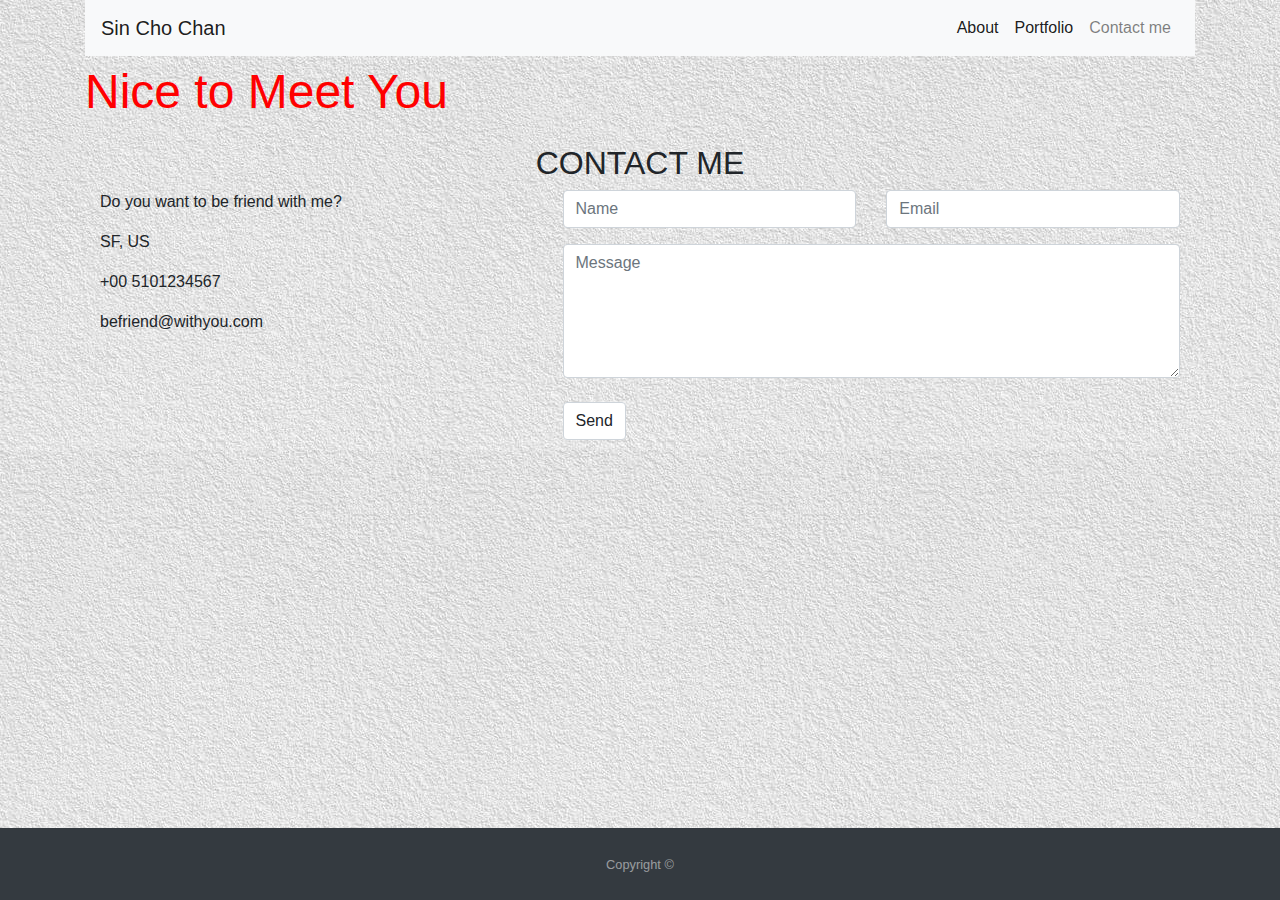
<file: revise hw2/contact.html>
<!doctype html>
<html lang="en">
  <head>
    <!-- Required meta tags -->
    <meta charset="utf-8">
    <meta name="viewport" content="width=device-width, initial-scale=1, shrink-to-fit=no">

    <!-- Bootstrap CSS -->
    <link rel="stylesheet" type="text/css" href="assets/css/styles.css">
    <link rel="stylesheet" href="https://stackpath.bootstrapcdn.com/bootstrap/4.4.1/css/bootstrap.min.css" integrity="sha384-Vkoo8x4CGsO3+Hhxv8T/Q5PaXtkKtu6ug5TOeNV6gBiFeWPGFN9MuhOf23Q9Ifjh" crossorigin="anonymous">

    
  </head>
  <body>
    <div class="container">
    
    <nav class="navbar navbar-expand-lg navbar-light bg-light">

      <a class="navbar-brand" href="./index.html">Sin Cho Chan</a>
      <button class="navbar-toggler" type="button" data-toggle="collapse" data-target="#navbarNavDropdown" aria-controls="navbarNavDropdown" aria-expanded="false" aria-label="Toggle navigation">
        <span class="navbar-toggler-icon"></span>
      </button>

    
      <div class="collapse navbar-collapse" id="navbarNavDropdown">
        <ul class="navbar-nav ml-auto">

         
          <li class="nav-item active">
            <a class="nav-link" href="./index.html">About <span class="sr-only">(current)</span></a>
          </li>

          <li class="nav-item active">
            <a class="nav-link" href="./portfolio.html">Portfolio</a>
          </li>

          <li class="nav-item">
              <a class="nav-link" href="./contact.html">Contact me</a>
          </li>
        </ul>
      </div>
    </nav>
      
      
       
      <!-- <nav class="navbar navbar-default">
          <div class="container-fluid">
            <div class="navbar-header">
              <a class="navbar-brand" href="./index.html"></a>
            </div> -->
    
      <p><font size="8" color="Red">Nice to Meet You</font></p>

      <div class="container-fluid bg-navy">
          <h2 class="text-center">CONTACT ME</h2>
          <div class="row">
            <div class="col-sm-5">
              <p>Do you want to be friend with me?</p>
              <p><span class="glyphicon glyphicon-map-marker"></span> SF, US</p>
              <p><span class="glyphicon glyphicon-phone"></span> +00 5101234567</p>
              <p><span class="glyphicon glyphicon-envelope"></span> befriend@withyou.com</p>
            </div>
            <div class="col-sm-7">
              <div class="row">
                <div class="col-sm-6 form-group">
                  <input class="form-control" id="name" name="name" placeholder="Name" type="text" required>
                </div>
                <div class="col-sm-6 form-group">
                  <input class="form-control" id="email" name="email" placeholder="Email" type="email" required>
                </div>
              </div>

              <i class="fas fa-envelope-open"></i>
              <div class="from-group"></div>
              <textarea class="form-control" id="Message" name="Message" placeholder="Message" rows="5"></textarea><br>
              <div class="row">
                <div class="col-sm-12">
                  <button class="btn btn-default" type="submit" style="border: 1px solid #ced4da; background-color: #ffffff;" >Send</button>
                </div>



              </div> 
            </div>
          </div>
        </div>
    </div>
    <!-- Optional JavaScript -->
    <!-- jQuery first, then Popper.js, then Bootstrap JS -->
    <script src="https://code.jquery.com/jquery-3.4.1.slim.min.js" integrity="sha384-J6qa4849blE2+poT4WnyKhv5vZF5SrPo0iEjwBvKU7imGFAV0wwj1yYfoRSJoZ+n" crossorigin="anonymous"></script>
    <script src="https://cdn.jsdelivr.net/npm/popper.js@1.16.0/dist/umd/popper.min.js" integrity="sha384-Q6E9RHvbIyZFJoft+2mJbHaEWldlvI9IOYy5n3zV9zzTtmI3UksdQRVvoxMfooAo" crossorigin="anonymous"></script>
    <script src="https://stackpath.bootstrapcdn.com/bootstrap/4.4.1/js/bootstrap.min.js" integrity="sha384-wfSDF2E50Y2D1uUdj0O3uMBJnjuUD4Ih7YwaYd1iqfktj0Uod8GCExl3Og8ifwB6" crossorigin="anonymous"></script>
    <footer id="sticky-footer" class="py-4 bg-dark text-white-50">
      <div class="container text-center">
        <small>Copyright &copy;</small>
      </div>
    </footer>
  </body>
</html>
</file>
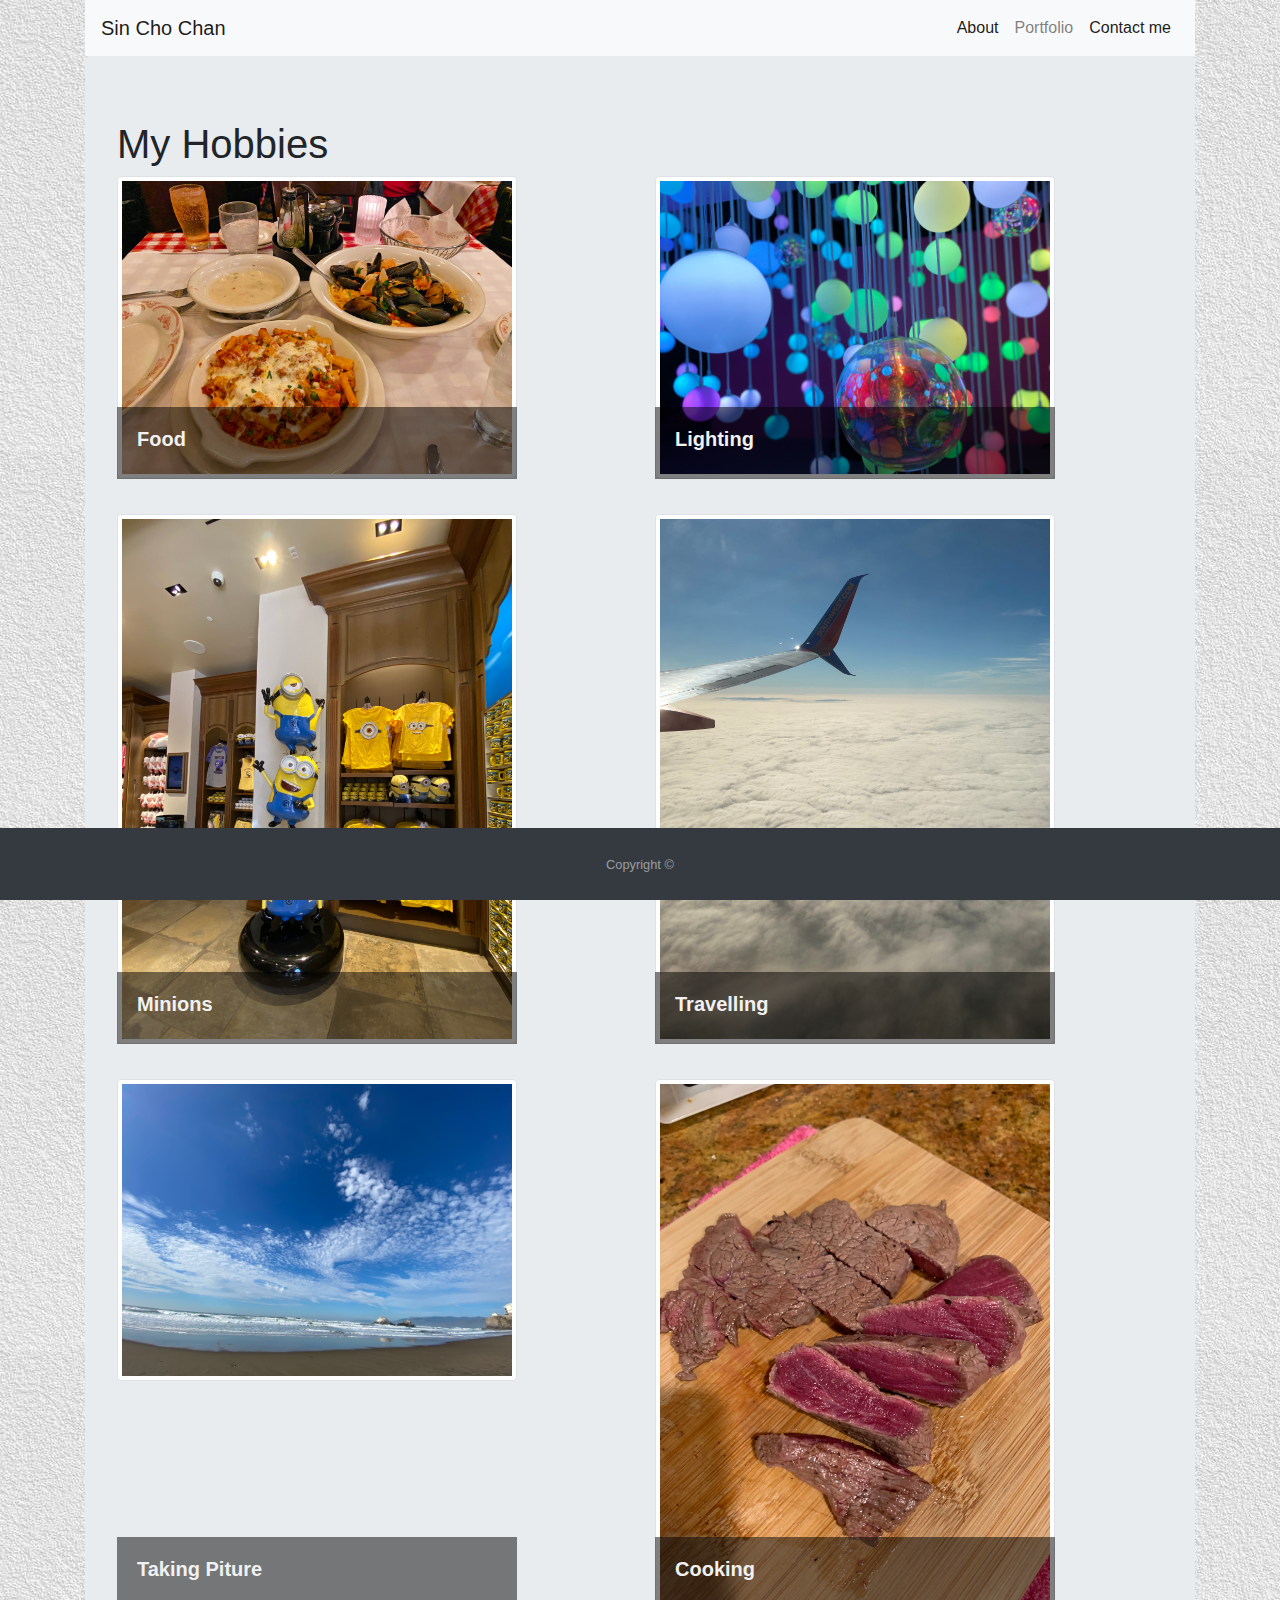
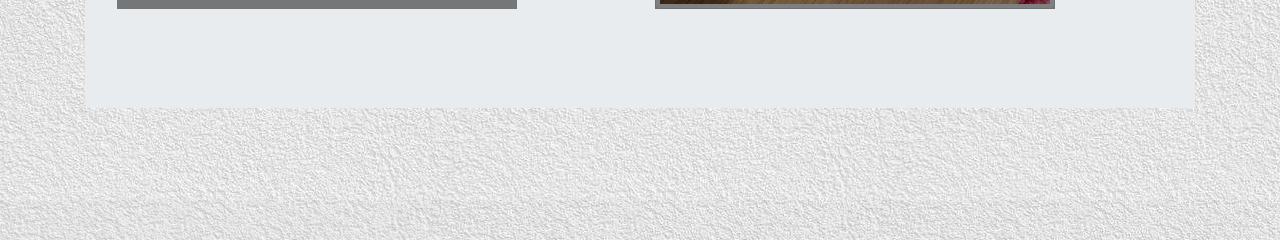
<file: revise hw2/portfolio.html>
<!doctype html>
<html lang="en">

<head>
  <!-- Required meta tags -->
  <meta charset="utf-8">
  <meta name="viewport" content="width=device-width, initial-scale=1, shrink-to-fit=no">

  <!-- Bootstrap CSS -->
  <link rel="stylesheet" type="text/css" href="assets/css/styles.css">
  <link rel="stylesheet" href="https://stackpath.bootstrapcdn.com/bootstrap/4.4.1/css/bootstrap.min.css"
    integrity="sha384-Vkoo8x4CGsO3+Hhxv8T/Q5PaXtkKtu6ug5TOeNV6gBiFeWPGFN9MuhOf23Q9Ifjh" crossorigin="anonymous">

  <title><strong>Portfolio</strong></title>

</head>

<body>
  <div class="container container1">
    <nav class="navbar navbar-expand-lg navbar-light bg-light">

      <a class="navbar-brand" href="./index.html">Sin Cho Chan</a>
      <button class="navbar-toggler" type="button" data-toggle="collapse" data-target="#navbarNavDropdown" aria-controls="navbarNavDropdown" aria-expanded="false" aria-label="Toggle navigation">
        <span class="navbar-toggler-icon"></span>
      </button>

    
      <div class="collapse navbar-collapse" id="navbarNavDropdown">
        <ul class="navbar-nav ml-auto">

         
          <li class="nav-item active">
            <a class="nav-link" href="./index.html">About <span class="sr-only">(current)</span></a>
          </li>

          <li class="nav-item">
            <a class="nav-link" href="./portfolio.html">Portfolio</a>
          </li>

          <li class="nav-item active">
              <a class="nav-link" href="./contact.html">Contact me</a>
          </li>
        </ul>
      </div>
    </nav>
  <div class="jumbotron main">
      <h1>My Hobbies</h1>
    <div class="row">
      <div class="col-sm-6 col-md-6 col-sm-push-6 container">
        <div class="col-11 col-sm-10 col-lg-9 col-sm-push-6 content">
          <h5><strong>Food</strong></h5>
        </div>
        <img src="assets/images/IMG_9864.jpeg"  class="img-thumbnail" alt="Cinque Terre" width="400">
      </div>
      <div class="col-sm-6 col-sm-pull-6 container">
        <div class="col-11 col-sm-10 col-lg-9 col-sm-push-6 content">
          <h5><strong>Lighting</strong></h5>
        </div>
        <img src="assets/images/IMG_8152.jpeg"  class="img-thumbnail" alt="Cinque Terre" width="400">
      </div>
      <div class="col-sm-6 col-sm-push-6 container">
        <div class="col-11 col-sm-10 col-lg-9 col-sm-push-6 content">
          <h5><strong>Minions</strong></h5>
        </div>
        <img src="assets/images/IMG_5547.jpeg"  class="img-thumbnail" alt="Cinque Terre" width="400">
       </div>
       <div class="col-sm-6 col-sm-pull-6 container">
        <div class="col-11 col-sm-10 col-lg-9 col-sm-push-6 content">
          <h5><strong>Travelling</strong></h5>
        </div>
        <img src="assets/images/IMG_5263.jpeg"  class="img-thumbnail" alt="Cinque Terre" width="400">
      </div>
      <div class="col-sm-6 col-sm-push-6 container">
        <div class="col-11 col-sm-10 col-lg-9 col-sm-push-6 content">
          <h5><strong>Taking Piture</strong></h5>
        </div>
        <img src="assets/images/IMG_5660.jpeg"  class="img-thumbnail" alt="Cinque Terre" width="400">
      </div>
      <div class="col-sm-6 col-sm-pull-6 container">
        <div class="col-11 col-sm-10 col-lg-9 col-sm-push-6 content">
          <h5><strong>Cooking</strong></h5>
        </div>
        <img src="assets/images/IMG_2272.jpeg"  class="img-thumbnail" alt="Cinque Terre" width="400">
      </div>
    </div>
  </div>
</div>

  <!-- Optional JavaScript -->
  <!-- jQuery first, then Popper.js, then Bootstrap JS -->
  <script src="https://code.jquery.com/jquery-3.4.1.slim.min.js"
    integrity="sha384-J6qa4849blE2+poT4WnyKhv5vZF5SrPo0iEjwBvKU7imGFAV0wwj1yYfoRSJoZ+n"
    crossorigin="anonymous"></script>
  <script src="https://cdn.jsdelivr.net/npm/popper.js@1.16.0/dist/umd/popper.min.js"
    integrity="sha384-Q6E9RHvbIyZFJoft+2mJbHaEWldlvI9IOYy5n3zV9zzTtmI3UksdQRVvoxMfooAo"
    crossorigin="anonymous"></script>
  <script src="https://stackpath.bootstrapcdn.com/bootstrap/4.4.1/js/bootstrap.min.js"
    integrity="sha384-wfSDF2E50Y2D1uUdj0O3uMBJnjuUD4Ih7YwaYd1iqfktj0Uod8GCExl3Og8ifwB6"
    crossorigin="anonymous"></script>
  <footer id="sticky-footer" class="py-4 bg-dark text-white-50">
    <div class="container text-center">
      <small>Copyright &copy;</small>
    </div>
  </footer>
</body>

</html>
</file>
<file: revise hw2/assets/css/styles.css>
.btn .btn-default{
	border: 1px solid #ced4da;
  background-color: #ffffff;
}

p.italic {
font-style: italic; background-color: lightblue;
}
#sticky-footer {
  flex-shrink: 0;
  position: fixed;
  left: 0;
  bottom: 0;
  width: 100%;
  color: rgba(255,255,255,.5)!important;
}

.container1 {
  position: relative;
  max-width: 800px; /* Maximum width */
  padding-bottom: 100px;
}
body {
  background-image: url("../images/bg.jpg");
  background-color: #cccccc;
}

img{
  margin-bottom: 35px;
}


* {
  box-sizing: border-box;
}

body {
  font-family: Arial;
  font-size: 17px;
}

.container {
  position: relative;
  max-width: 800px;
  margin: 0 auto;
  align-items: center;
}

.container img {vertical-align: middle;}

.container .content {
  position: absolute;
  bottom: 0;
  background: rgb(0, 0, 0); /* Fallback color */
  background: rgba(0, 0, 0, 0.5); /* Black background with 0.5 opacity */
  color: #f1f1f1;
  width: 400px;
  padding: 20px;
  bottom: 35px;
}
.img-thumbnail{
  width: 400px;
}

.main{
  background-color: white;
}
</file>
